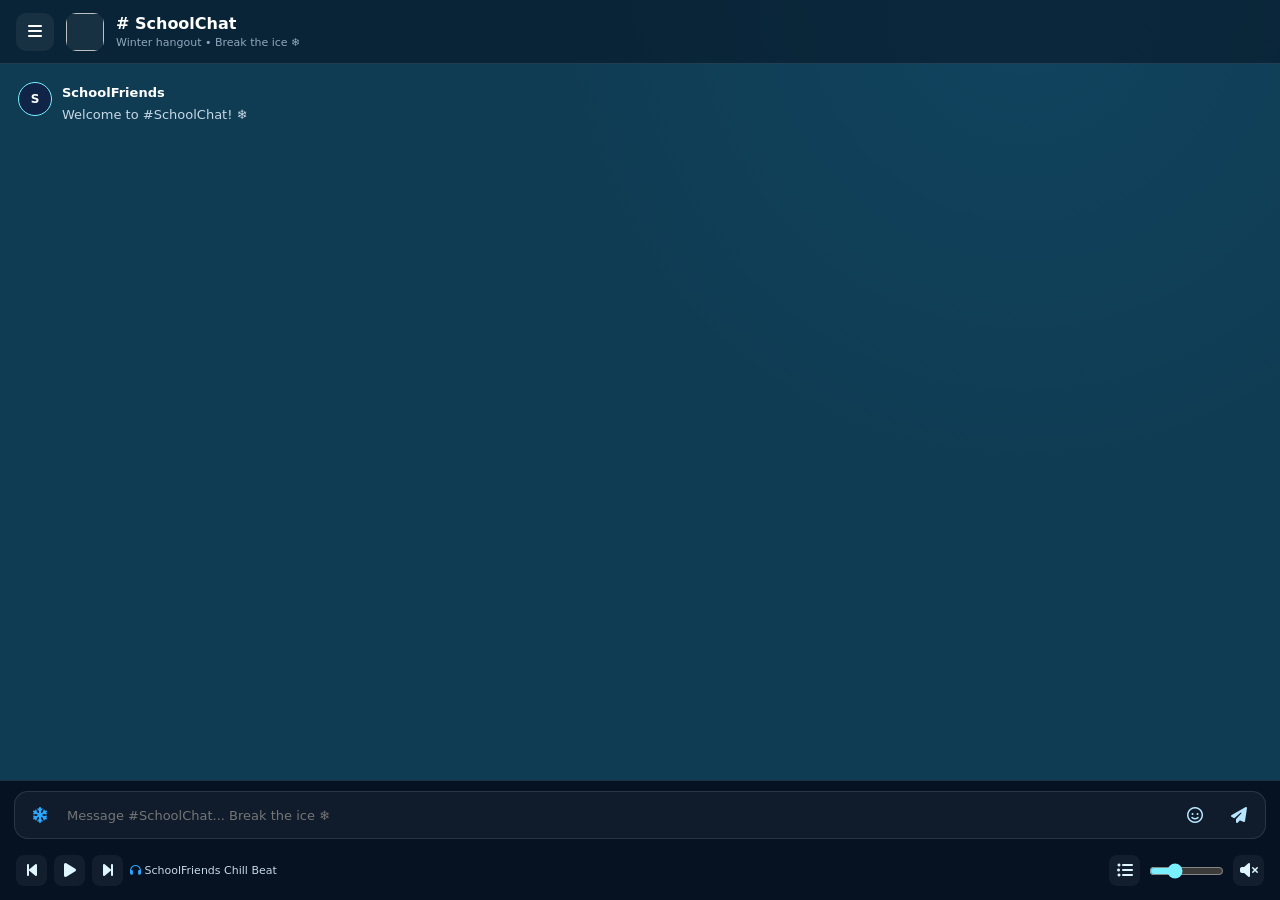
<file: index-1.html>
<!DOCTYPE html>
<html lang="en">
<head>
  <meta charset="UTF-8">
  <meta name="viewport" content="width=device-width, initial-scale=1.0">
  <title>SchoolFriends | Winter Hangout</title>

  <!-- Font Awesome -->
  <link rel="stylesheet"
        href="https://cdnjs.cloudflare.com/ajax/libs/font-awesome/6.5.2/css/all.min.css">

  <style>
    :root {
      --bg-darkest: #070d1a;
      --bg-side: #0e1d38;
      --bg-chat: #102140;
      --bg-card: rgba(255,255,255,.055);
      --border: rgba(184,230,255,.13);
      --border-focus: #2ba8ff;
      --txt-muted: #91a7bf;
      --grad: linear-gradient(135deg, #1a4d6d 0%, #2ba8ff 60%, #b8e6ff 100%);
    }

    * { box-sizing: border-box; }

    html, body {
      width: 100%;
      min-height: 100%;
      margin: 0;
      font-family: Inter, system-ui, -apple-system, BlinkMacSystemFont, "Segoe UI", sans-serif;
      background: var(--bg-darkest);
      color: #fff;
    }

    body { overflow-x: hidden; }

    button, input { font: inherit; }

    button {
      border: 0;
      cursor: pointer;
    }

    .hidden { display: none !important; }

    #snowCanvas {
      position: fixed;
      inset: 0;
      width: 100%;
      height: 100%;
      pointer-events: none;
      z-index: 0;
    }

    .snow-canvas {
      position: fixed;
      inset: 0;
      pointer-events: none;
      overflow: hidden;
      z-index: 1;
      opacity: .35;
    }

    .snowflake {
      position: absolute;
      color: #fff;
      animation: drift 9s linear infinite;
    }

    .snowflake:first-child {
      left: 18%;
      top: -30px;
      font-size: 28px;
    }

    .snowflake:last-child {
      left: 76%;
      top: -40px;
      font-size: 20px;
      animation-delay: 3s;
    }

    @keyframes drift {
      to { transform: translate3d(40px, 110vh, 0) rotate(180deg); }
    }

    main {
      position: relative;
      z-index: 2;
      min-height: 100vh;
      width: 100%;
    }

    .view-container {
      min-height: 100vh;
    }

    /* HOME */
    #homeView {
      padding: 32px;
      max-width: 1100px;
      margin: auto;
    }

    .home-hero {
      padding: 34px;
      border: 1px solid var(--border);
      border-radius: 22px;
      background:
        radial-gradient(circle at top right, rgba(43,168,255,.17), transparent 40%),
        rgba(8,18,38,.86);
      box-shadow: 0 20px 70px rgba(0,0,0,.35);
    }

    .home-badges {
      display: flex;
      flex-wrap: wrap;
      gap: 8px;
      margin-bottom: 18px;
    }

    .h-badge {
      display: inline-flex;
      align-items: center;
      gap: 6px;
      width: fit-content;
      padding: 7px 10px;
      border-radius: 999px;
      background: rgba(43,168,255,.1);
      border: 1px solid rgba(43,168,255,.2);
      color: #b8e6ff;
      font-size: 11px;
    }

    .home-hero h2 {
      margin: 0 0 10px;
      font-size: clamp(26px, 5vw, 42px);
    }

    .home-hero p {
      max-width: 720px;
      color: var(--txt-muted);
      line-height: 1.7;
      margin: 0;
    }

    .home-quick-actions {
      display: flex;
      flex-wrap: wrap;
      gap: 10px;
      margin-top: 22px;
    }

    .h-action-btn, .q-btn {
      min-height: 38px;
      border-radius: 10px;
      padding: 0 13px;
      color: #dff5ff;
      background: rgba(255,255,255,.06);
      border: 1px solid var(--border);
      transition: .2s ease;
    }

    .h-action-btn:hover, .q-btn:hover,
    .theme-choice-btn.active {
      background: rgba(43,168,255,.16);
      border-color: var(--border-focus);
    }

    .home-grid {
      display: grid;
      grid-template-columns: 1fr 1fr;
      gap: 16px;
      margin-top: 16px;
    }

    .home-card {
      border: 1px solid var(--border);
      border-radius: 18px;
      background: rgba(8,18,38,.82);
      padding: 18px;
    }

    .home-card-head {
      display: flex;
      align-items: center;
      justify-content: space-between;
      margin-bottom: 14px;
      font-size: 13px;
      font-weight: 700;
    }

    .activity-item {
      display: flex;
      gap: 10px;
      padding: 11px 0;
      border-bottom: 1px solid rgba(255,255,255,.06);
      color: #c5d7e8;
      font-size: 12px;
    }

    .activity-item:last-child { border-bottom: 0; }
    .activity-item > i { color: var(--border-focus); }

    .glow-dot {
      width: 8px;
      height: 8px;
      border-radius: 50%;
      background: #46e6a3;
      box-shadow: 0 0 12px #46e6a3;
    }

    /* DM */
    #dmView {
      display: grid;
      grid-template-columns: 270px 1fr;
      background: rgba(5,10,22,.8);
    }

    .dm-sidebar {
      background: rgba(10,22,43,.94);
      border-right: 1px solid var(--border);
      padding: 16px;
    }

    .dm-sidebar-head {
      display: flex;
      justify-content: space-between;
      align-items: center;
      padding: 5px 4px 15px;
      font-weight: 700;
    }

    .dm-list {
      display: flex;
      flex-direction: column;
      gap: 5px;
    }

    .dm-user-btn {
      width: 100%;
      display: flex;
      align-items: center;
      gap: 10px;
      padding: 10px;
      border-radius: 11px;
      color: #fff;
      background: transparent;
      text-align: left;
    }

    .dm-user-btn:hover,
    .dm-user-btn.active {
      background: rgba(43,168,255,.11);
    }

    .dm-av-wrap {
      position: relative;
      flex: 0 0 auto;
      width: 34px;
      height: 34px;
      border-radius: 50%;
      display: grid;
      place-items: center;
      background: #102448;
      border: 1px solid #2ba8ff;
      font-size: 12px;
      font-weight: 700;
    }

    .status-dot {
      position: absolute;
      right: -1px;
      bottom: -1px;
      width: 9px;
      height: 9px;
      border-radius: 50%;
      background: #43e79b;
      border: 2px solid #0c1730;
    }

    .dm-main-area {
      display: flex;
      min-width: 0;
      flex-direction: column;
      min-height: 100vh;
    }

    .dm-header {
      padding: 14px 18px;
      border-bottom: 1px solid var(--border);
      background: rgba(10,22,43,.72);
    }

    .dm-header h3 { margin: 0; }

    .dm-feed {
      flex: 1;
      overflow-y: auto;
      padding: 18px;
    }

    .dm-message {
      margin: 8px 0;
      max-width: 75%;
      padding: 10px 13px;
      border-radius: 13px;
      background: rgba(255,255,255,.07);
      color: #e8f5ff;
      font-size: 13px;
    }

    .dm-message.mine {
      margin-left: auto;
      background: rgba(43,168,255,.18);
    }

    .dm-composer {
      display: flex;
      gap: 8px;
      padding: 14px;
      border-top: 1px solid var(--border);
      background: rgba(8,18,38,.9);
    }

    .dm-composer input,
    .composer-wrap input,
    .field-group input {
      outline: none;
      color: #fff;
    }

    .dm-composer input {
      flex: 1;
      min-width: 0;
      border: 1px solid var(--border);
      border-radius: 12px;
      background: rgba(255,255,255,.05);
      padding: 0 14px;
    }

    /* CHAT */
    #chatView {
      display: flex;
      flex-direction: column;
      background:
        radial-gradient(circle at 80% 0%, rgba(43,168,255,.07), transparent 35%),
        var(--bg-chat);
    }

    .chat-head {
      min-height: 64px;
      display: flex;
      align-items: center;
      gap: 12px;
      padding: 10px 16px;
      border-bottom: 1px solid var(--border);
      background: rgba(5,12,26,.5);
    }

    .chat-head button {
      width: 38px;
      height: 38px;
      border-radius: 10px;
      background: rgba(255,255,255,.06);
      color: #fff;
    }

    #chIcon {
      width: 38px;
      height: 38px;
      border-radius: 10px;
      object-fit: cover;
      background: rgba(255,255,255,.06);
    }

    .chat-head-info h2 {
      margin: 0;
      font-size: 16px;
    }

    .chat-head-info p {
      margin: 3px 0 0;
      color: var(--txt-muted);
      font-size: 11px;
    }

    #feed {
      flex: 1;
      overflow-y: auto;
      padding: 18px;
    }

    .chat-message {
      display: flex;
      gap: 10px;
      margin-bottom: 17px;
    }

    .chat-avatar {
      width: 34px;
      height: 34px;
      flex: 0 0 auto;
      display: grid;
      place-items: center;
      border-radius: 50%;
      background: #102448;
      border: 1px solid var(--border-focus);
      font-weight: 700;
      font-size: 12px;
    }

    .chat-message strong {
      font-size: 13px;
    }

    .chat-message p {
      margin: 4px 0 0;
      color: #c8d7e5;
      font-size: 13px;
      line-height: 1.55;
    }

    .chat-bottom {
      padding: 10px 14px 14px;
      background: rgba(5,12,26,.86);
      border-top: 1px solid var(--border);
    }

    .composer-wrap {
      display: flex;
      align-items: center;
      gap: 8px;
      min-height: 48px;
      padding: 5px 8px;
      border: 1px solid var(--border);
      border-radius: 14px;
      background: rgba(255,255,255,.045);
    }

    .composer-wrap label {
      display: grid;
      place-items: center;
      width: 34px;
      height: 34px;
      color: #2ba8ff;
      cursor: pointer;
    }

    .composer-wrap input {
      flex: 1;
      min-width: 0;
      border: 0;
      background: transparent;
      font-size: 13px;
    }

    .comp-btn {
      width: 36px;
      height: 36px;
      border-radius: 9px;
      color: #b8e6ff;
      background: transparent;
    }

    .comp-btn:hover { background: rgba(255,255,255,.07); }

    .music-bar {
      display: flex;
      justify-content: space-between;
      align-items: center;
      gap: 12px;
      margin-top: 8px;
      padding: 8px 2px 0;
    }

    .music-left, .music-right {
      display: flex;
      align-items: center;
      gap: 7px;
      min-width: 0;
    }

    .music-play-btn, .panel-btn {
      width: 31px;
      height: 31px;
      border-radius: 8px;
      background: rgba(255,255,255,.05);
      color: #dff5ff;
    }

    .music-track {
      overflow: hidden;
      white-space: nowrap;
      text-overflow: ellipsis;
      font-size: 11px;
      color: #c8d7e5;
    }

    .vol-slider { width: 75px; accent-color: var(--border-focus); }

    /* MODALS */
    .modal {
      position: fixed;
      inset: 0;
      z-index: 50;
      display: grid;
      place-items: center;
      padding: 20px;
      background: rgba(0,0,0,.62);
      backdrop-filter: blur(8px);
    }

    .modal-card {
      position: relative;
      width: min(100%, 520px);
      max-height: 85vh;
      overflow-y: auto;
      border: 1px solid var(--border);
      border-radius: 18px;
      background: #0b1830;
      box-shadow: 0 30px 90px rgba(0,0,0,.55);
    }

    .modal-close {
      position: absolute;
      top: 14px;
      right: 14px;
      width: 32px;
      height: 32px;
      border-radius: 9px;
      background: rgba(255,255,255,.06);
      color: #fff;
    }

    .field-group { margin-bottom: 14px; }

    .field-label {
      display: block;
      margin-bottom: 7px;
      color: #dff5ff;
      font-size: 12px;
      font-weight: 700;
    }

    .theme-choice-btn { width: 100%; }

    .auth-toggle input { display: none; }

    .switch-track {
      display: block;
      width: 46px;
      height: 25px;
      padding: 3px;
      border-radius: 999px;
      background: #243650;
      cursor: pointer;
    }

    .switch-thumb {
      display: block;
      width: 19px;
      height: 19px;
      border-radius: 50%;
      background: #fff;
      transition: transform .2s;
    }

    .auth-toggle input:checked + .switch-track {
      background: var(--border-focus);
    }

    .auth-toggle input:checked + .switch-track .switch-thumb {
      transform: translateX(21px);
    }

    .playlist-items {
      display: flex;
      flex-direction: column;
      gap: 6px;
    }

    .playlist-track {
      display: flex;
      align-items: center;
      gap: 10px;
      padding: 11px;
      border-radius: 10px;
      color: #c8d7e5;
      cursor: pointer;
    }

    .playlist-track:hover,
    .playlist-track.playing {
      background: rgba(43,168,255,.12);
      color: #fff;
    }

    code {
      color: #b8e6ff;
      background: rgba(255,255,255,.06);
      padding: 2px 5px;
      border-radius: 5px;
    }

    @media (max-width: 700px) {
      #homeView { padding: 16px; }
      .home-grid { grid-template-columns: 1fr; }
      #dmView { grid-template-columns: 1fr; }
      .dm-sidebar { display: none; }
      .music-bar { flex-wrap: wrap; }
      .music-right { margin-left: auto; }
      .home-hero { padding: 23px; }
    }
  </style>
</head>

<body>
  <!-- Audio element used by the music player -->
  <audio id="ambientAudio" preload="none"></audio>

  <!-- ULTRA-PERFORMANT WINTER SNOWFALL CANVAS -->
  <canvas id="snowCanvas" aria-hidden="true"></canvas>
  <div class="snow-canvas" aria-hidden="true">
    <div class="snowflake">❄</div>
    <div class="snowflake">❅</div>
  </div>

  <!-- MAIN CONTENT AREA WITH HOME, CHAT, AND 1-TO-1 DM VIEWS -->
  <main>
    <!-- HOME TIMELINE VIEW -->
    <div id="homeView" class="view-container hidden">
      <div class="home-hero">
        <div class="home-badges">
          <span class="h-badge"><i class="fa-solid fa-snowflake"></i> Winter Hangout</span>
          <span class="h-badge" id="homeThemeBadge"><i class="fa-solid fa-wand-magic-sparkles"></i> 30m Auto-Theme Active</span>
          <span class="h-badge" id="homeMusicBadge"><i class="fa-brands fa-github"></i> Schoolfriendsmusic Synced</span>
        </div>
        <h2>Welcome to SchoolFriends <span style="font-size:20px;">❄️</span></h2>
        <p>Your private crew hangout. Catch up on what happened, join discussions, start 1-to-1 direct chats, or listen to ambient winter lo-fi from GitHub.</p>
        <div class="home-quick-actions">
          <button type="button" class="h-action-btn" id="homeGoChatBtn">
            <i class="fa-solid fa-comments" style="color:#2ba8ff;"></i> Jump into #SchoolChat
          </button>
          <button type="button" class="h-action-btn" id="homeGoDmBtn">
            <i class="fa-solid fa-user-group" style="color:#4dd9ff;"></i> Open 1-to-1 DMs
          </button>
          <button type="button" class="h-action-btn" id="homeOpenPlaylistBtn">
            <i class="fa-solid fa-headphones" style="color:#ff8ca3;"></i> Schoolfriendsmusic Playlist
          </button>
        </div>
      </div>

      <div class="home-grid">
        <div class="home-card">
          <div class="home-card-head">
            <span><i class="fa-solid fa-bolt" style="color:#2ba8ff;margin-right:6px;"></i> Recent Activity</span>
            <span style="font-size:11px;color:var(--txt-muted);">Live updates</span>
          </div>
          <div class="activity-item">
            <i class="fa-solid fa-circle-check"></i>
            <div><strong>SchoolChat:</strong> Active chat with the crew.</div>
          </div>
          <div class="activity-item">
            <i class="fa-solid fa-music"></i>
            <div><strong>Music Lounge:</strong> Synced with GitHub repo <code>Schoolfriendsmusic</code>.</div>
          </div>
          <div class="activity-item">
            <i class="fa-solid fa-snowflake"></i>
            <div><strong>Winter Background:</strong> Changes automatically every 30 minutes!</div>
          </div>
        </div>

        <div class="home-card">
          <div class="home-card-head">
            <span><i class="fa-solid fa-users" style="color:#4dd9ff;margin-right:6px;"></i> Active Crew</span>
            <span class="glow-dot"></span>
          </div>

          <div style="display:flex;flex-direction:column;gap:8px;">
            <div style="display:flex;align-items:center;justify-content:space-between;padding:8px 10px;background:rgba(43,168,255,0.06);border-radius:10px;">
              <div style="display:flex;align-items:center;gap:8px;">
                <div style="width:28px;height:28px;border-radius:50%;background:#102448;border:1px solid #2ba8ff;display:flex;align-items:center;justify-content:center;font-weight:700;font-size:12px;color:#fff;">M</div>
                <div>
                  <div style="font-size:13px;font-weight:600;color:#fff;">mukhopadhyaysudip3</div>
                  <div style="font-size:11px;color:#4dd9ff;">Online • Owner</div>
                </div>
              </div>
              <button type="button" class="q-btn home-dm-quick" data-user="mukhopadhyaysudip3" style="width:auto;padding:4px 10px;height:26px;">DM</button>
            </div>

            <div style="display:flex;align-items:center;justify-content:space-between;padding:8px 10px;background:rgba(43,168,255,0.06);border-radius:10px;">
              <div style="display:flex;align-items:center;gap:8px;">
                <div style="width:28px;height:28px;border-radius:50%;background:#102448;border:1px solid #7c6cff;display:flex;align-items:center;justify-content:center;font-weight:700;font-size:12px;color:#fff;">T</div>
                <div>
                  <div style="font-size:13px;font-weight:600;color:#fff;">TheAzureAxoTV</div>
                  <div style="font-size:11px;color:#4dd9ff;">Online • Admin</div>
                </div>
              </div>
              <button type="button" class="q-btn home-dm-quick" data-user="TheAzureAxoTV" style="width:auto;padding:4px 10px;height:26px;">DM</button>
            </div>
          </div>
        </div>
      </div>
    </div>

    <!-- 1-TO-1 CHAT VIEW -->
    <div id="dmView" class="view-container hidden">
      <aside class="dm-sidebar">
        <div class="dm-sidebar-head">
          <span>Direct Messages</span>
          <i class="fa-solid fa-user-plus"></i>
        </div>
        <div class="dm-list" id="dmUsersList">
          <button type="button" class="dm-user-btn active" data-dm="mukhopadhyaysudip3">
            <div class="dm-av-wrap"><span>M</span><div class="status-dot"></div></div>
            <div style="text-align:left;overflow:hidden;flex:1;">
              <div style="font-size:13px;font-weight:600;color:#fff;">mukhopadhyaysudip3</div>
              <div style="font-size:11px;color:var(--txt-muted);">Hey, chilling here ❄️</div>
            </div>
          </button>

          <button type="button" class="dm-user-btn" data-dm="TheAzureAxoTV">
            <div class="dm-av-wrap"><span>T</span><div class="status-dot"></div></div>
            <div style="text-align:left;overflow:hidden;flex:1;">
              <div style="font-size:13px;font-weight:600;color:#fff;">TheAzureAxoTV</div>
              <div style="font-size:11px;color:var(--txt-muted);">Hi! What's up?</div>
            </div>
          </button>
        </div>
      </aside>

      <div class="dm-main-area">
        <header class="dm-header">
          <div style="display:flex;align-items:center;gap:10px;">
            <div class="dm-av-wrap" style="width:34px;height:34px;">
              <span id="dmHeaderInitial">M</span>
              <div class="status-dot"></div>
            </div>
            <div>
              <h3 id="dmHeaderName" style="font-size:15px;font-weight:700;color:#fff;">mukhopadhyaysudip3</h3>
              <div id="dmHeaderStatus" style="font-size:11px;color:#4dd9ff;">Active now • Private 1-to-1</div>
            </div>
          </div>
        </header>

        <div class="dm-feed" id="dmFeed">
          <div style="text-align:center;padding:18px 0;color:var(--txt-muted);font-size:12px;">
            <i class="fa-solid fa-lock" style="margin-right:6px;"></i>
            Direct conversation with <strong id="dmPartnerText" style="color:#b8e6ff;">mukhopadhyaysudip3</strong>.
          </div>
        </div>

        <form class="dm-composer" id="dmForm">
          <input type="text" id="dmInput" placeholder="Message friend directly..." maxlength="300">
          <button type="submit" class="comp-btn" style="width:44px;height:44px;background:var(--grad);border-radius:12px;color:#fff;">
            <i class="fa-solid fa-paper-plane"></i>
          </button>
        </form>
      </div>
    </div>

    <!-- SCHOOLCHAT -->
    <div id="chatView" class="view-container">
      <header class="chat-head">
        <button id="menuBtn" type="button" aria-label="Open channels"><i class="fa-solid fa-bars"></i></button>
        <img id="chIcon" alt="">
        <div class="chat-head-info">
          <h2 id="chTitle"># SchoolChat</h2>
          <p id="chDesc">Winter hangout • Break the ice ❄️</p>
        </div>
      </header>

      <div id="feed">
        <div class="chat-message">
          <div class="chat-avatar">S</div>
          <div>
            <strong>SchoolFriends</strong>
            <p>Welcome to #SchoolChat! ❄️</p>
          </div>
        </div>
      </div>

      <div class="chat-bottom">
        <div id="rbar" class="hidden">
          <span id="rtxt"></span>
          <button id="rmReply" type="button"><i class="fa-solid fa-xmark"></i></button>
        </div>

        <div id="prev" class="hidden">
          <img id="prevImg" alt="">
          <button id="rmImg" type="button"><i class="fa-solid fa-xmark"></i></button>
        </div>

        <div id="pop" class="hidden">
          <button type="button" data-e="❄️">❄️</button>
          <button type="button" data-e="🔥">🔥</button>
          <button type="button" data-e="🎮">🎮</button>
        </div>

        <div class="composer-wrap">
          <label title="Attach image">
            <i class="fa-solid fa-snowflake"></i>
            <input type="file" id="imgIn" accept="image/*" class="hidden">
          </label>
          <input type="text" id="msg" maxlength="340" placeholder="Message #SchoolChat... Break the ice ❄️">
          <button id="emojiBtn" class="comp-btn" type="button"><i class="fa-regular fa-face-smile"></i></button>
          <button id="sendBtn" class="comp-btn" type="button"><i class="fa-solid fa-paper-plane"></i></button>
        </div>

        <!-- MUSIC BAR WITH GITHUB SYNC -->
        <div class="music-bar">
          <div class="music-left">
            <button type="button" class="music-play-btn" id="mPrevBtn" title="Previous"><i class="fa-solid fa-backward-step"></i></button>
            <button type="button" class="music-play-btn" id="mPlayBtn"><i class="fa-solid fa-play" id="mPlayIcon"></i></button>
            <button type="button" class="music-play-btn" id="mNextBtn" title="Next"><i class="fa-solid fa-forward-step"></i></button>
            <span class="music-track" id="mTrackTitle" title="View GitHub playlist">
              <i class="fa-solid fa-headphones" style="color:#2ba8ff;"></i>
              <span id="mTrackName">Schoolfriends Chill Mix</span>
            </span>
          </div>

          <div class="music-right">
            <button type="button" class="panel-btn" id="mPlaylistBtn" title="GitHub Playlist"><i class="fa-solid fa-list-ul"></i></button>
            <input type="range" class="vol-slider" id="mVolume" min="0" max="100" value="30">
            <button type="button" class="panel-btn" id="mMuteBtn"><i class="fa-solid fa-volume-xmark"></i></button>
          </div>
        </div>
      </div>
    </div>
  </main>

  <!-- SETTINGS MODAL -->
  <div id="settingsModal" class="modal hidden">
    <div class="modal-card" style="max-width:520px;padding:22px;">
      <button class="modal-close" data-close type="button"><i class="fa-solid fa-xmark"></i></button>
      <h2 style="font-size:18px;font-weight:700;color:#fff;margin-bottom:16px;">
        <i class="fa-solid fa-gear" style="color:#2ba8ff;"></i> Settings
      </h2>

      <div class="field-group">
        <div style="display:flex;justify-content:space-between;align-items:center;margin-bottom:6px;">
          <label class="field-label" style="margin:0;">30-Minute Winter Themes</label>
          <span class="h-badge" style="font-size:11px;">
            <i class="fa-solid fa-clock"></i> Next in <span id="themeMinutesLeft">28</span>m
          </span>
        </div>

        <div style="display:grid;grid-template-columns:1fr 1fr;gap:8px;">
          <button type="button" class="q-btn theme-choice-btn active" data-tidx="0">Glacier Blizzard</button>
          <button type="button" class="q-btn theme-choice-btn" data-tidx="1">Aurora Borealis</button>
          <button type="button" class="q-btn theme-choice-btn" data-tidx="2">Midnight Frost</button>
          <button type="button" class="q-btn theme-choice-btn" data-tidx="3">Alpine Twilight</button>
          <button type="button" class="q-btn theme-choice-btn" data-tidx="4">Frozen Fjord</button>
          <button type="button" class="q-btn theme-choice-btn" data-tidx="5">Crystalline Cave</button>
        </div>
      </div>

      <div class="field-group" style="margin-top:14px;display:flex;justify-content:space-between;align-items:center;">
        <div>
          <label class="field-label" style="margin:0;">Snow Falling Effect</label>
          <div style="font-size:11px;color:var(--txt-muted);">Ultra-smooth on all devices</div>
        </div>
        <label class="auth-toggle">
          <input type="checkbox" id="snowToggleCheck" checked>
          <span class="switch-track"><span class="switch-thumb"></span></span>
        </label>
      </div>

      <div class="field-group" style="margin-top:14px;">
        <label class="field-label">GitHub Music Repository (Schoolfriendsmusic)</label>
        <div style="display:flex;gap:8px;">
          <input type="text" id="ghRepoInput" value="mukhopadhyaysudip3/Schoolfriendsmusic"
                 style="flex:1;height:38px;background:var(--bg-card);border:1px solid var(--border);border-radius:10px;padding:0 12px;color:#fff;">
          <button type="button" class="q-btn" id="syncGhMusicBtn"
                  style="width:auto;padding:0 14px;background:rgba(43,168,255,.2);color:#fff;height:38px;">
            <i class="fa-solid fa-arrows-rotate"></i> Sync
          </button>
        </div>
        <div id="ghMusicStatusText" style="font-size:11px;color:#4dd9ff;margin-top:5px;">
          <i class="fa-solid fa-circle-check"></i> Connected to Schoolfriendsmusic repo.
        </div>
      </div>
    </div>
  </div>

  <!-- PLAYLIST MODAL -->
  <div id="playlistModal" class="modal hidden">
    <div class="modal-card" style="max-width:480px;padding:22px;">
      <button class="modal-close" data-close type="button"><i class="fa-solid fa-xmark"></i></button>
      <div style="display:flex;justify-content:space-between;align-items:center;margin-bottom:14px;">
        <h2 style="font-size:18px;font-weight:700;color:#fff;">
          <i class="fa-brands fa-github" style="color:#2ba8ff;"></i> Schoolfriendsmusic
        </h2>
        <button type="button" class="q-btn" id="playlistRefreshBtn" style="width:auto;padding:4px 10px;height:28px;">
          <i class="fa-solid fa-rotate"></i> Refresh
        </button>
      </div>
      <div class="playlist-items" id="playlistItemsContainer"></div>
    </div>
  </div>

  <script>
    document.addEventListener('DOMContentLoaded', () => {
      // 1. CANVAS SNOW ENGINE
      const canvas = document.getElementById('snowCanvas');
      let snowEnabled = true;

      if (canvas) {
        const ctx = canvas.getContext('2d');
        let width = canvas.width = window.innerWidth;
        let height = canvas.height = window.innerHeight;

        window.addEventListener('resize', () => {
          width = canvas.width = window.innerWidth;
          height = canvas.height = window.innerHeight;
        });

        const flakes = Array.from({ length: 48 }, () => ({
          x: Math.random() * width,
          y: Math.random() * height,
          r: Math.random() * 2.4 + 1.2,
          d: Math.random() * 48,
          speed: Math.random() * 0.9 + 0.45,
          opacity: Math.random() * 0.55 + 0.35
        }));

        let angle = 0;
        let snowFrame = null;

        function renderSnow() {
          if (!snowEnabled) {
            ctx.clearRect(0, 0, width, height);
            snowFrame = null;
            return;
          }

          ctx.clearRect(0, 0, width, height);
          angle += 0.01;

          flakes.forEach(f => {
            f.y += f.speed;
            f.x += Math.sin(angle + f.d) * 0.65;

            if (f.y > height + 6) {
              f.y = -6;
              f.x = Math.random() * width;
            }

            if (f.x > width + 6) f.x = -6;
            if (f.x < -6) f.x = width + 6;

            ctx.beginPath();
            ctx.arc(f.x, f.y, f.r, 0, Math.PI * 2);
            ctx.fillStyle = `rgba(240,248,255,${f.opacity})`;
            ctx.fill();
          });

          snowFrame = requestAnimationFrame(renderSnow);
        }

        renderSnow();

        const snowToggle = document.getElementById('snowToggleCheck');
        if (snowToggle) {
          snowToggle.addEventListener('change', () => {
            snowEnabled = snowToggle.checked;
            if (snowEnabled && !snowFrame) renderSnow();
          });
        }
      }

      // 2. 30-MINUTE THEME ROTATOR
      const winterThemes = [
        {
          name: 'Glacier Blizzard',
          bgDarkest: '#070d1a',
          bgSide: '#0e1d38',
          bgChat: '#102140',
          grad: 'linear-gradient(135deg,#1a4d6d 0%,#2ba8ff 60%,#b8e6ff 100%)',
          accent: '#2ba8ff'
        },
        {
          name: 'Aurora Borealis',
          bgDarkest: '#041416',
          bgSide: '#0c2d32',
          bgChat: '#0f3940',
          grad: 'linear-gradient(135deg,#0f4a56 0%,#2fd6a0 60%,#a8ffeb 100%)',
          accent: '#2fd6a0'
        },
        {
          name: 'Midnight Frost',
          bgDarkest: '#060a17',
          bgSide: '#0e1836',
          bgChat: '#122048',
          grad: 'linear-gradient(135deg,#24326d 0%,#7c9eff 60%,#e0e8ff 100%)',
          accent: '#7c9eff'
        },
        {
          name: 'Alpine Twilight',
          bgDarkest: '#0c0818',
          bgSide: '#1d143a',
          bgChat: '#251b4a',
          grad: 'linear-gradient(135deg,#442a78 0%,#b59dff 60%,#f4e8ff 100%)',
          accent: '#b59dff'
        },
        {
          name: 'Frozen Fjord',
          bgDarkest: '#05111a',
          bgSide: '#0d283e',
          bgChat: '#11334e',
          grad: 'linear-gradient(135deg,#184c70 0%,#4ed4ff 60%,#d8f5ff 100%)',
          accent: '#4ed4ff'
        },
        {
          name: 'Crystalline Cave',
          bgDarkest: '#05141c',
          bgSide: '#0b2e40',
          bgChat: '#0f3c53',
          grad: 'linear-gradient(135deg,#185c7a 0%,#79f0ff 60%,#ffffff 100%)',
          accent: '#79f0ff'
        }
      ];

      function applyTheme(idx) {
        const safeIdx = ((idx % winterThemes.length) + winterThemes.length) % winterThemes.length;
        const t = winterThemes[safeIdx];
        const r = document.documentElement;

        r.style.setProperty('--bg-darkest', t.bgDarkest);
        r.style.setProperty('--bg-side', t.bgSide);
        r.style.setProperty('--bg-chat', t.bgChat);
        r.style.setProperty('--grad', t.grad);
        r.style.setProperty('--border-focus', t.accent);

        document.querySelectorAll('.theme-choice-btn').forEach(b => {
          b.classList.toggle('active', parseInt(b.getAttribute('data-tidx'), 10) === safeIdx);
        });
      }

      function updateTimer() {
        const now = Date.now();
        const cycle = Math.floor(now / (30 * 60 * 1000));
        const left = Math.ceil(((30 * 60 * 1000) - (now % (30 * 60 * 1000))) / 60000);
        const el = document.getElementById('themeMinutesLeft');
        if (el) el.textContent = left;
        applyTheme(cycle % winterThemes.length);
      }

      updateTimer();
      setInterval(updateTimer, 60000);

      document.querySelectorAll('.theme-choice-btn').forEach(btn => {
        btn.addEventListener('click', () => {
          applyTheme(parseInt(btn.getAttribute('data-tidx'), 10) || 0);
        });
      });

      // 3. TABS SWITCHER
      function switchTab(target) {
        if (target === 'settings') {
          document.getElementById('settingsModal')?.classList.remove('hidden');
          return;
        }

        if (target === 'admin') {
          document.getElementById('adminModal')?.classList.remove('hidden');
          return;
        }

        document.querySelectorAll('.nav-tab').forEach(t => {
          t.classList.toggle('active', t.getAttribute('data-tab') === target);
        });

        document.getElementById('homeView')?.classList.toggle('hidden', target !== 'home');
        document.getElementById('dmView')?.classList.toggle('hidden', target !== 'dm');
        document.getElementById('chatView')?.classList.toggle('hidden', target !== 'chat');
      }

      document.querySelectorAll('.nav-tab').forEach(t =>
        t.addEventListener('click', () => switchTab(t.getAttribute('data-tab')))
      );

      document.getElementById('homeGoChatBtn')?.addEventListener('click', () => switchTab('chat'));
      document.getElementById('homeGoDmBtn')?.addEventListener('click', () => switchTab('dm'));
      document.getElementById('qGroupBtn')?.addEventListener('click', () => switchTab('chat'));
      document.getElementById('qDmsBtn')?.addEventListener('click', () => switchTab('dm'));

      // Playlist shortcut from Home
      document.getElementById('homeOpenPlaylistBtn')?.addEventListener('click', () => {
        renderPlaylist();
        document.getElementById('playlistModal')?.classList.remove('hidden');
      });

      // 4. GITHUB MUSIC
      const audio = document.getElementById('ambientAudio');

      let playlist = [{
        name: 'SchoolFriends Chill Beat',
        url: 'https://assets.mixkit.co/music/preview/mixkit-chill-bro-494.mp3'
      }];

      let currentTrack = 0;

      async function fetchGitHubSongs(repo) {
        try {
          const res = await fetch(`https://api.github.com/repos/${repo}/contents`);

          if (res.ok) {
            const files = await res.json();

            const songs = files
              .filter(f => /\.(mp3|ogg|wav|m4a)$/i.test(f.name))
              .map(f => ({
                name: f.name.replace(/\.[^/.]+$/, '').replace(/[_-]+/g, ' '),
                url: f.download_url || `https://raw.githubusercontent.com/${repo}/main/${f.name}`
              }));

            if (songs.length) {
              playlist = songs;
              currentTrack = 0;
            }
          }

          const status = document.getElementById('ghMusicStatusText');
          if (status) {
            status.innerHTML = '<i class="fa-solid fa-circle-check"></i> Connected to Schoolfriendsmusic repo.';
          }
        } catch (e) {
          const status = document.getElementById('ghMusicStatusText');
          if (status) {
            status.innerHTML = '<i class="fa-solid fa-circle-exclamation"></i> Could not sync GitHub music. Using fallback track.';
          }
        }

        renderPlaylist();
        updateTrackName();
      }

      function renderPlaylist() {
        const list = document.getElementById('playlistItemsContainer');
        if (!list) return;

        list.innerHTML = '';

        playlist.forEach((tr, i) => {
          const d = document.createElement('div');
          d.className = `playlist-track ${i === currentTrack ? 'playing' : ''}`;

          const icon = document.createElement('i');
          icon.className = 'fa-solid fa-music';

          const span = document.createElement('span');
          span.textContent = tr.name;

          d.append(icon, span);

          d.onclick = () => {
            playTrack(i);
            document.getElementById('playlistModal')?.classList.add('hidden');
          };

          list.appendChild(d);
        });
      }

      function updateTrackName() {
        const el = document.getElementById('mTrackName');
        if (el && playlist[currentTrack]) el.textContent = playlist[currentTrack].name;
      }

      function updatePlayIcon() {
        const icon = document.getElementById('mPlayIcon');
        if (!icon) return;
        icon.className = audio && !audio.paused
          ? 'fa-solid fa-pause'
          : 'fa-solid fa-play';
      }

      function playTrack(i) {
        if (!audio || !playlist.length) return;

        currentTrack = (i + playlist.length) % playlist.length;
        audio.src = playlist[currentTrack].url;

        audio.play().then(updatePlayIcon).catch(() => {
          updatePlayIcon();
        });

        updateTrackName();
        renderPlaylist();
      }

      document.getElementById('mPlayBtn')?.addEventListener('click', () => {
        if (!audio.src) {
          playTrack(0);
        } else if (audio.paused) {
          audio.play().then(updatePlayIcon).catch(() => {});
        } else {
          audio.pause();
          updatePlayIcon();
        }
      });

      document.getElementById('mNextBtn')?.addEventListener('click', () => playTrack(currentTrack + 1));
      document.getElementById('mPrevBtn')?.addEventListener('click', () => playTrack(currentTrack - 1));

      audio?.addEventListener('ended', () => playTrack(currentTrack + 1));

      document.getElementById('mPlaylistBtn')?.addEventListener('click', () => {
        renderPlaylist();
        document.getElementById('playlistModal')?.classList.remove('hidden');
      });

      document.getElementById('playlistRefreshBtn')?.addEventListener('click', () => {
        const repo = document.getElementById('ghRepoInput')?.value.trim()
          || 'mukhopadhyaysudip3/Schoolfriendsmusic';
        fetchGitHubSongs(repo);
      });

      document.getElementById('syncGhMusicBtn')?.addEventListener('click', () => {
        const repo = document.getElementById('ghRepoInput')?.value.trim()
          || 'mukhopadhyaysudip3/Schoolfriendsmusic';
        fetchGitHubSongs(repo);
      });

      const volume = document.getElementById('mVolume');
      if (volume && audio) {
        audio.volume = Number(volume.value) / 100;
        volume.addEventListener('input', () => {
          audio.volume = Number(volume.value) / 100;
        });
      }

      document.getElementById('mMuteBtn')?.addEventListener('click', () => {
        if (!audio) return;
        audio.muted = !audio.muted;
        const icon = document.querySelector('#mMuteBtn i');
        if (icon) {
          icon.className = audio.muted
            ? 'fa-solid fa-volume-xmark'
            : 'fa-solid fa-volume-high';
        }
      });

      fetchGitHubSongs('mukhopadhyaysudip3/Schoolfriendsmusic');

      // 5. DM USER SWITCHING
      const dmButtons = document.querySelectorAll('.dm-user-btn');

      function openDM(user) {
        dmButtons.forEach(btn => {
          btn.classList.toggle('active', btn.getAttribute('data-dm') === user);
        });

        const initial = user.charAt(0).toUpperCase();

        const headerInitial = document.getElementById('dmHeaderInitial');
        const headerName = document.getElementById('dmHeaderName');
        const partner = document.getElementById('dmPartnerText');

        if (headerInitial) headerInitial.textContent = initial;
        if (headerName) headerName.textContent = user;
        if (partner) partner.textContent = user;
      }

      dmButtons.forEach(btn => {
        btn.addEventListener('click', () => openDM(btn.getAttribute('data-dm')));
      });

      document.querySelectorAll('.home-dm-quick').forEach(btn => {
        btn.addEventListener('click', () => {
          openDM(btn.getAttribute('data-user'));
          switchTab('dm');
        });
      });

      // 6. DM MESSAGE SENDING
      document.getElementById('dmForm')?.addEventListener('submit', e => {
        e.preventDefault();

        const input = document.getElementById('dmInput');
        const feed = document.getElementById('dmFeed');

        if (!input || !feed) return;

        const text = input.value.trim();
        if (!text) return;

        const message = document.createElement('div');
        message.className = 'dm-message mine';
        message.textContent = text;

        feed.appendChild(message);
        input.value = '';
        feed.scrollTop = feed.scrollHeight;
      });

      // 7. MAIN CHAT MESSAGE SENDING
      const msgInput = document.getElementById('msg');
      const feed = document.getElementById('feed');

      function sendMainMessage() {
        if (!msgInput || !feed) return;

        const text = msgInput.value.trim();
        if (!text) return;

        const message = document.createElement('div');
        message.className = 'chat-message';

        const avatar = document.createElement('div');
        avatar.className = 'chat-avatar';
        avatar.textContent = 'Y';

        const body = document.createElement('div');

        const name = document.createElement('strong');
        name.textContent = 'You';

        const p = document.createElement('p');
        p.textContent = text;

        body.append(name, p);
        message.append(avatar, body);
        feed.appendChild(message);

        msgInput.value = '';
        feed.scrollTop = feed.scrollHeight;
      }

      document.getElementById('sendBtn')?.addEventListener('click', sendMainMessage);

      msgInput?.addEventListener('keydown', e => {
        if (e.key === 'Enter') {
          e.preventDefault();
          sendMainMessage();
        }
      });

      // 8. EMOJI POPUP
      document.getElementById('emojiBtn')?.addEventListener('click', () => {
        document.getElementById('pop')?.classList.toggle('hidden');
      });

      document.querySelectorAll('#pop [data-e]').forEach(btn => {
        btn.addEventListener('click', () => {
          if (!msgInput) return;
          msgInput.value += btn.getAttribute('data-e');
          msgInput.focus();
          document.getElementById('pop')?.classList.add('hidden');
        });
      });

      // 9. IMAGE PREVIEW
      const imgIn = document.getElementById('imgIn');

      imgIn?.addEventListener('change', () => {
        const file = imgIn.files?.[0];
        const preview = document.getElementById('prev');
        const previewImg = document.getElementById('prevImg');

        if (!file || !preview || !previewImg) return;

        const reader = new FileReader();

        reader.onload = e => {
          previewImg.src = e.target.result;
          previewImg.style.maxWidth = '160px';
          previewImg.style.maxHeight = '100px';
          previewImg.style.borderRadius = '8px';
          preview.classList.remove('hidden');
        };

        reader.readAsDataURL(file);
      });

      document.getElementById('rmImg')?.addEventListener('click', () => {
        if (imgIn) imgIn.value = '';
        document.getElementById('prev')?.classList.add('hidden');
      });

      // 10. MODALS CLOSE
      document.querySelectorAll('[data-close]').forEach(b => {
        b.addEventListener('click', () => {
          b.closest('.modal')?.classList.add('hidden');
        });
      });

      document.querySelectorAll('.modal').forEach(modal => {
        modal.addEventListener('click', e => {
          if (e.target === modal) modal.classList.add('hidden');
        });
      });

      // 11. START ON CHAT
      switchTab('chat');
    });
  </script>
</body>
</html>
</file>
